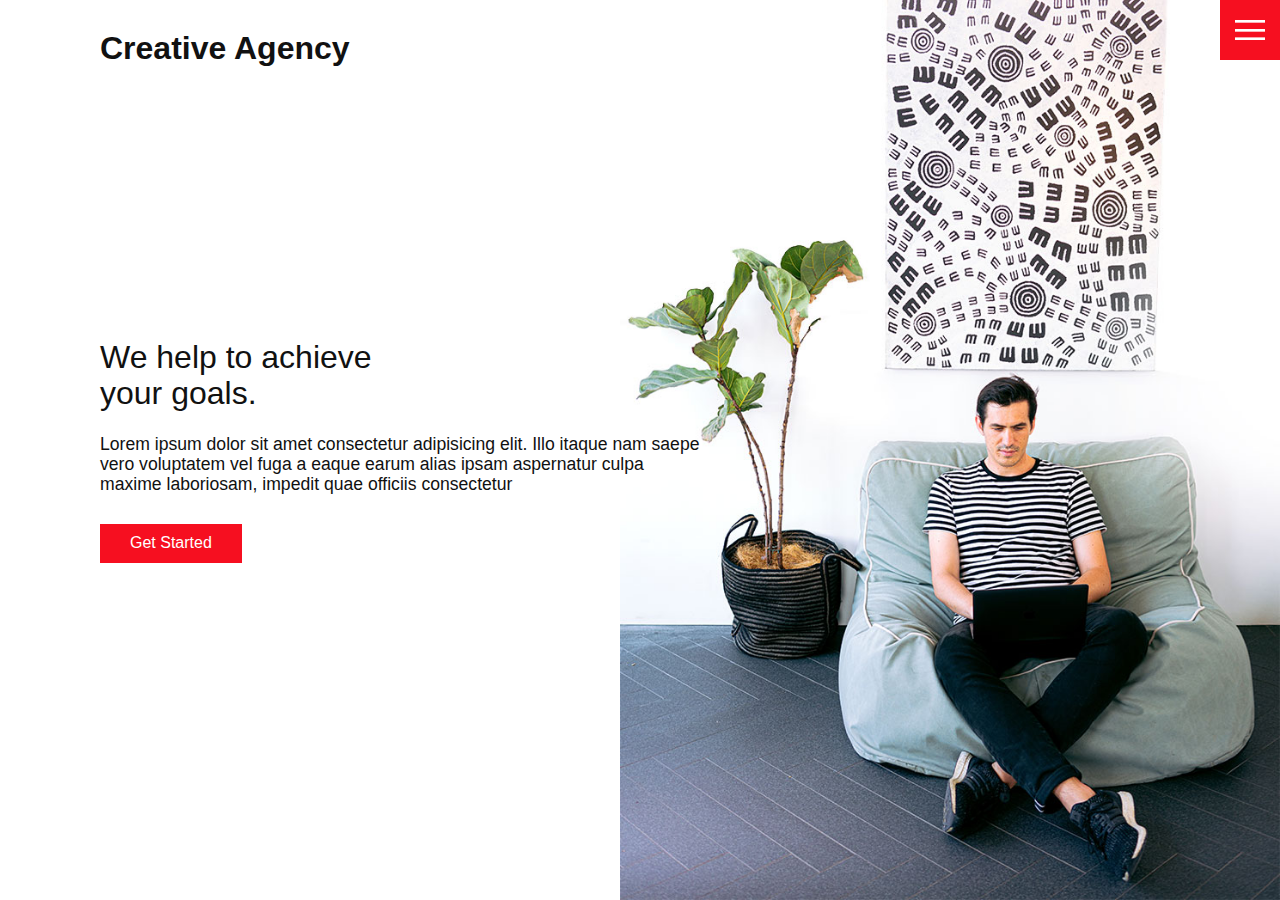
<file: index.html>
<!DOCTYPE html>
<html lang="en">
  <head>
    <meta charset="UTF-8" />
    <meta http-equiv="X-UA-Compatible" content="IE=edge" />
    <meta name="viewport" content="width=device-width, initial-scale=1.0" />
    <title>Creative Agency</title>
    <!-- Main Css -->
    <link rel="stylesheet" href="css/master.css" />
    <!--Normalize Css File -->
    <link rel="stylesheet" href="css/normalize.css" />
    <!-- Fontawesome -->
    <link rel="stylesheet" href="css/all.min.css" />
    <!-- Google Fonts -->
    <link rel="preconnect" href="https://fonts.gstatic.com" />
    <link
      href="https://fonts.googleapis.com/css2?family=Work+Sans:wght@200;300;400;500;600;700;800&#038;display=swap"
      rel="stylesheet"
    />
  </head>
  <body>
    <header>
      <div class="logo">Creative Agency</div>
      <div class="toggle"></div>
      <div class="navigation">
        <ul>
          <li><a href="index.html">Home</a></li>
          <li><a href="services.html">Services</a></li>
          <li><a href="work.html">Work</a></li>
          <li><a href="contact.html">Contact</a></li>
        </ul>
        <div class="social-bar">
          <ul>
            <li>
              <a href="https://facebook.com">
                <img src="images/facebook.png" target="_blank" alt="" />
              </a>
            </li>
            <li>
              <a href="https://twitter.com">
                <img src="images/twitter.png" target="_blank" alt="" />
              </a>
            </li>
            <li>
              <a href="https://instagram.com">
                <img src="images/instagram.png" target="_blank" alt="" />
              </a>
            </li>
          </ul>
          <a href="mailto:you@email.com" class="email-icon">
            <img src="images/email.png" alt="" />
          </a>
        </div>
      </div>
    </header>

    <section class="home">
      <img src="images/home-img.jpg" class="home-img" alt="" />
      <div class="home-content">
        <h1>
          We help to achieve <br />
          your goals.
        </h1>
        <p>
          Lorem ipsum dolor sit amet consectetur adipisicing elit. Illo itaque
          nam saepe vero voluptatem vel fuga a eaque earum alias ipsam
          aspernatur culpa maxime laboriosam, impedit quae officiis consectetur
        </p>
        <a href="contact.html" class="btn">Get Started</a>
      </div>
    </section>

    <script src="js/script.js"></script>
  </body>
</html>
</file>
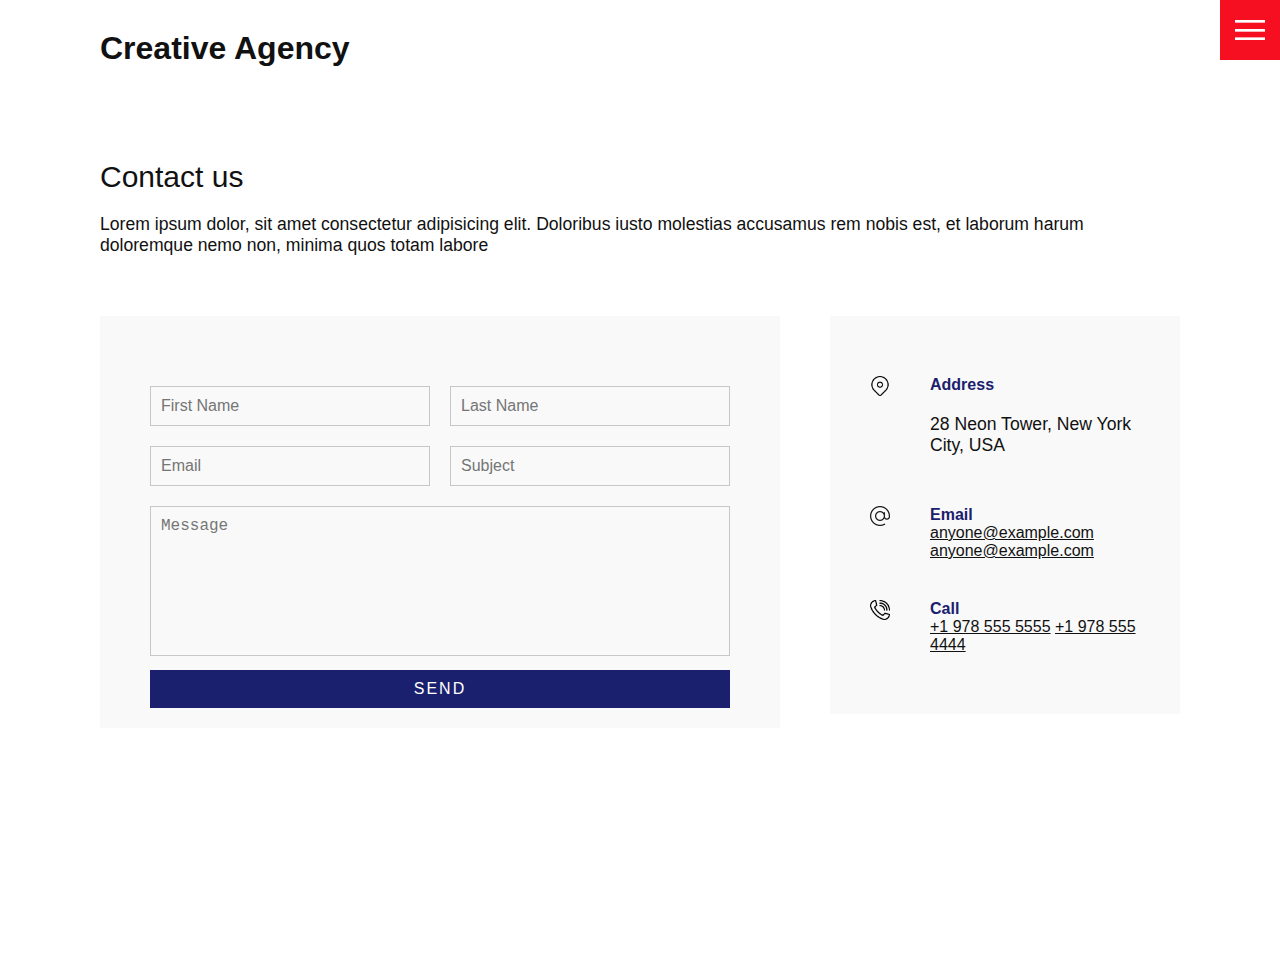
<file: contact.html>
<!DOCTYPE html>
<html lang="en">
  <head>
    <meta charset="UTF-8" />
    <meta http-equiv="X-UA-Compatible" content="IE=edge" />
    <meta name="viewport" content="width=device-width, initial-scale=1.0" />
    <link rel="stylesheet" href="css/master.css" />
    <title>Creative Agency</title>
  </head>
  <body>
    <header>
      <div class="logo">Creative Agency</div>
      <div class="toggle"></div>
      <div class="navigation">
        <ul>
          <li><a href="index.html">Home</a></li>
          <li><a href="services.html">Services</a></li>
          <li><a href="work.html">Work</a></li>
          <li><a href="contact.html">Contact</a></li>
        </ul>
        <div class="social-bar">
          <ul>
            <li>
              <a href="https://facebook.com">
                <img src="images/facebook.png" target="_blank" alt="" />
              </a>
            </li>
            <li>
              <a href="https://twitter.com">
                <img src="images/twitter.png" target="_blank" alt="" />
              </a>
            </li>
            <li>
              <a href="https://instagram.com">
                <img src="images/instagram.png" target="_blank" alt="" />
              </a>
            </li>
          </ul>
          <a href="mailto:you@email.com" class="email-icon">
            <img src="images/email.png" alt="" />
          </a>
        </div>
      </div>
    </header>

    <section>
      <div class="title">
        <h1>Contact us</h1>
        <p>
          Lorem ipsum dolor, sit amet consectetur adipisicing elit. Doloribus
          iusto molestias accusamus rem nobis est, et laborum harum doloremque
          nemo non, minima quos totam labore
        </p>
      </div>
      <div class="contact">
        <div class="contact-form">
          <form>
            <div class="row">
              <div class="input50">
                <input type="text" placeholder="First Name" />
              </div>
              <div class="input50">
                <input type="text" placeholder="Last Name" />
              </div>
            </div>
            <div class="row">
              <div class="input50">
                <input type="text" placeholder="Email" />
              </div>
              <div class="input50">
                <input type="text" placeholder="Subject" />
              </div>
            </div>
            <div class="row">
              <div class="input100">
                <textarea placeholder="Message"></textarea>
              </div>
            </div>
            <div class="row">
              <div class="input100">
                <input type="submit" value="Send" />
              </div>
            </div>
          </form>
        </div>

        <div class="contact-info">
          <div class="info-box">
            <img src="images/address.png" class="contact-icon" alt="" />
            <div class="details">
              <h4>Address</h4>
              <p>28 Neon Tower, New York City, USA</p>
            </div>
          </div>
          <div class="info-box">
            <img src="images/email.png" class="contact-icon" alt="" />
            <div class="details">
              <h4>Email</h4>
              <a href="mailto:anyone@example.com">anyone@example.com</a>
              <a href="mailto:anyone@example.com">anyone@example.com</a>
            </div>
          </div>
          <div class="info-box">
            <img src="images/call.png" class="contact-icon" alt="" />
            <div class="details">
              <h4>Call</h4>
              <a href="tel:+19785555555">+1 978 555 5555</a>
              <a href="tel:+19784444444">+1 978 555 4444</a>
            </div>
          </div>
        </div>
      </div>
    </section>

    <script src="js/script.js"></script>
  </body>
</html>
</file>
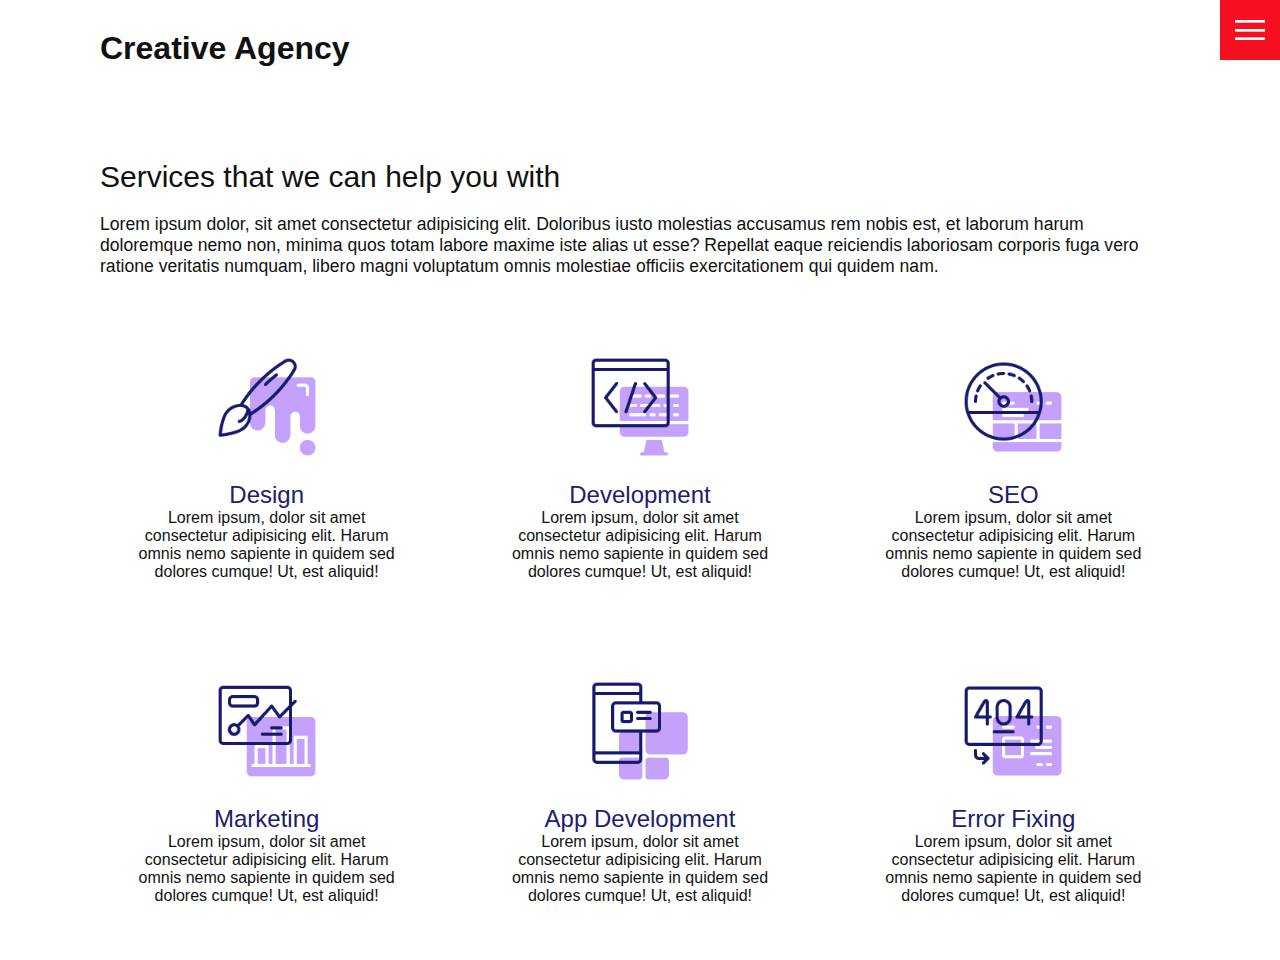
<file: services.html>
<!DOCTYPE html>
<html lang="en">
  <head>
    <meta charset="UTF-8" />
    <meta http-equiv="X-UA-Compatible" content="IE=edge" />
    <meta name="viewport" content="width=device-width, initial-scale=1.0" />
    <link rel="stylesheet" href="css/master.css" />
    <title>Creative Agency</title>
  </head>
  <body>
    <header>
      <div class="logo">Creative Agency</div>
      <div class="toggle"></div>
      <div class="navigation">
        <ul>
          <li><a href="index.html">Home</a></li>
          <li><a href="services.html">Services</a></li>
          <li><a href="work.html">Work</a></li>
          <li><a href="contact.html">Contact</a></li>
        </ul>
        <div class="social-bar">
          <ul>
            <li>
              <a href="https://facebook.com">
                <img src="images/facebook.png" target="_blank" alt="" />
              </a>
            </li>
            <li>
              <a href="https://twitter.com">
                <img src="images/twitter.png" target="_blank" alt="" />
              </a>
            </li>
            <li>
              <a href="https://instagram.com">
                <img src="images/instagram.png" target="_blank" alt="" />
              </a>
            </li>
          </ul>
          <a href="mailto:you@email.com" class="email-icon">
            <img src="images/email.png" alt="" />
          </a>
        </div>
      </div>
    </header>

    <section>
      <div class="title">
        <h1>Services that we can help you with</h1>
        <p>
          Lorem ipsum dolor, sit amet consectetur adipisicing elit. Doloribus
          iusto molestias accusamus rem nobis est, et laborum harum doloremque
          nemo non, minima quos totam labore maxime iste alias ut esse? Repellat
          eaque reiciendis laboriosam corporis fuga vero ratione veritatis
          numquam, libero magni voluptatum omnis molestiae officiis
          exercitationem qui quidem nam.
        </p>
      </div>
      <div class="services">
        <div class="service">
          <div class="icon">
            <img src="images/001.png" alt="" />
          </div>
          <h2>Design</h2>
          Lorem ipsum, dolor sit amet consectetur adipisicing elit. Harum omnis
          nemo sapiente in quidem sed dolores cumque! Ut, est aliquid!
        </div>
        <div class="service">
          <div class="icon">
            <img src="images/002.png" alt="" />
          </div>
          <h2>Development</h2>
          Lorem ipsum, dolor sit amet consectetur adipisicing elit. Harum omnis
          nemo sapiente in quidem sed dolores cumque! Ut, est aliquid!
        </div>
        <div class="service">
          <div class="icon">
            <img src="images/003.png" alt="" />
          </div>
          <h2>SEO</h2>
          Lorem ipsum, dolor sit amet consectetur adipisicing elit. Harum omnis
          nemo sapiente in quidem sed dolores cumque! Ut, est aliquid!
        </div>
        <div class="service">
          <div class="icon">
            <img src="images/004.png" alt="" />
          </div>
          <h2>Marketing</h2>
          Lorem ipsum, dolor sit amet consectetur adipisicing elit. Harum omnis
          nemo sapiente in quidem sed dolores cumque! Ut, est aliquid!
        </div>
        <div class="service">
          <div class="icon">
            <img src="images/005.png" alt="" />
          </div>
          <h2>App Development</h2>
          Lorem ipsum, dolor sit amet consectetur adipisicing elit. Harum omnis
          nemo sapiente in quidem sed dolores cumque! Ut, est aliquid!
        </div>
        <div class="service">
          <div class="icon">
            <img src="images/006.png" alt="" />
          </div>
          <h2>Error Fixing</h2>
          Lorem ipsum, dolor sit amet consectetur adipisicing elit. Harum omnis
          nemo sapiente in quidem sed dolores cumque! Ut, est aliquid!
        </div>
      </div>
    </section>

    <script src="js/script.js"></script>
  </body>
</html>
</file>
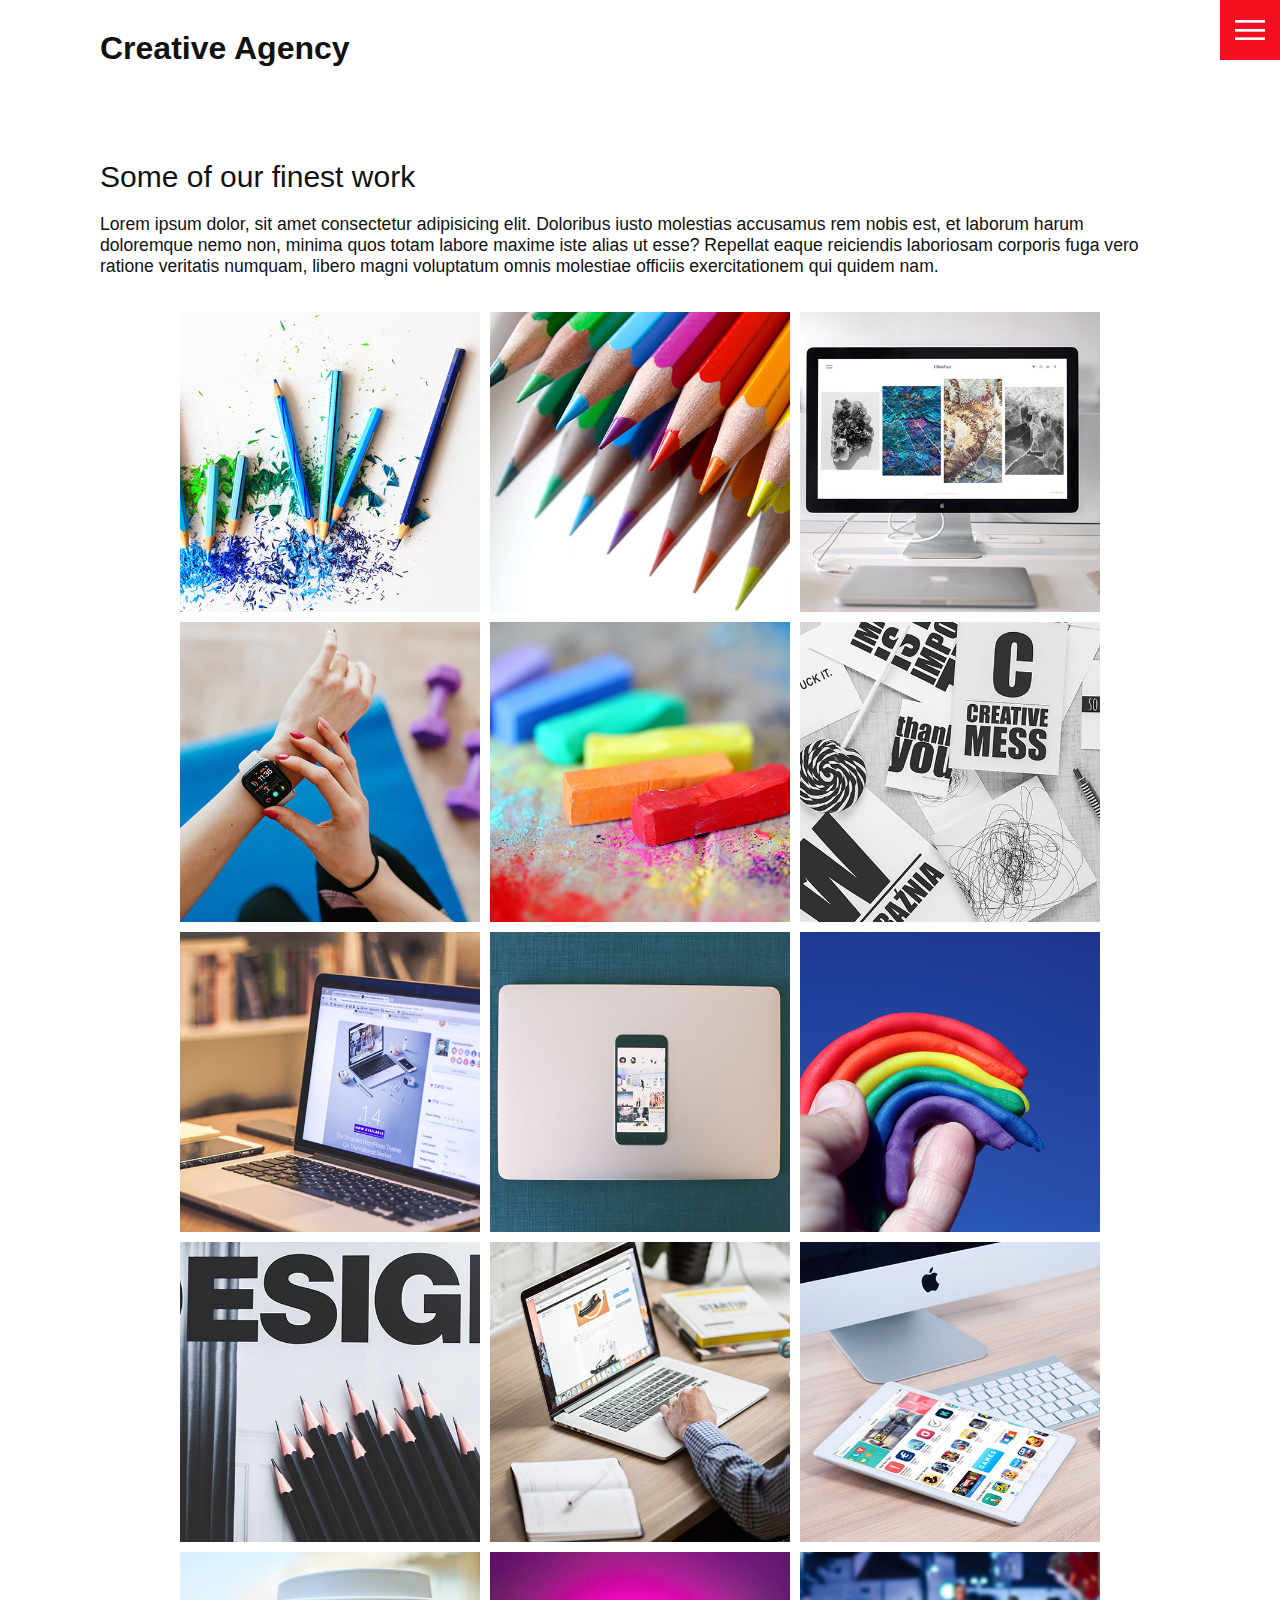
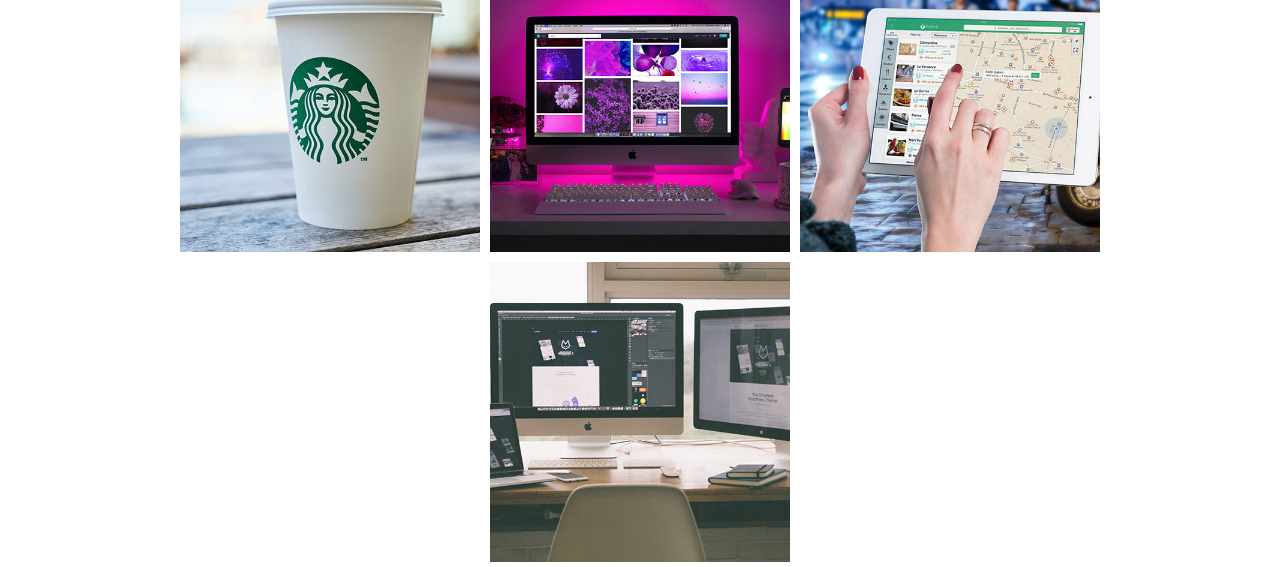
<file: work.html>
<!DOCTYPE html>
<html lang="en">
  <head>
    <meta charset="UTF-8" />
    <meta http-equiv="X-UA-Compatible" content="IE=edge" />
    <meta name="viewport" content="width=device-width, initial-scale=1.0" />
    <link rel="stylesheet" href="css/master.css" />
    <title>Creative Agency</title>
  </head>
  <body>
    <header>
      <div class="logo">Creative Agency</div>
      <div class="toggle"></div>
      <div class="navigation">
        <ul>
          <li><a href="index.html">Home</a></li>
          <li><a href="services.html">Services</a></li>
          <li><a href="work.html">Work</a></li>
          <li><a href="contact.html">Contact</a></li>
        </ul>
        <div class="social-bar">
          <ul>
            <li>
              <a href="https://facebook.com">
                <img src="images/facebook.png" target="_blank" alt="" />
              </a>
            </li>
            <li>
              <a href="https://twitter.com">
                <img src="images/twitter.png" target="_blank" alt="" />
              </a>
            </li>
            <li>
              <a href="https://instagram.com">
                <img src="images/instagram.png" target="_blank" alt="" />
              </a>
            </li>
          </ul>
          <a href="mailto:you@email.com" class="email-icon">
            <img src="images/email.png" alt="" />
          </a>
        </div>
      </div>
    </header>

    <section>
      <div class="title">
        <h1>Some of our finest work</h1>
        <p>
          Lorem ipsum dolor, sit amet consectetur adipisicing elit. Doloribus
          iusto molestias accusamus rem nobis est, et laborum harum doloremque
          nemo non, minima quos totam labore maxime iste alias ut esse? Repellat
          eaque reiciendis laboriosam corporis fuga vero ratione veritatis
          numquam, libero magni voluptatum omnis molestiae officiis
          exercitationem qui quidem nam.
        </p>
      </div>

      <div class="portfolio">
        <div class="item">
          <img src="images/portfolio-item1.jpg" alt="" />
          <div class="action">
            <a href="#">Launch</a>
          </div>
        </div>
        <div class="item">
          <img src="images/portfolio-item2.jpg" alt="" />
          <div class="action">
            <a href="#">Launch</a>
          </div>
        </div>
        <div class="item">
          <img src="images/portfolio-item3.jpg" alt="" />
          <div class="action">
            <a href="#">Launch</a>
          </div>
        </div>
        <div class="item">
          <img src="images/portfolio-item4.jpg" alt="" />
          <div class="action">
            <a href="#">Launch</a>
          </div>
        </div>
        <div class="item">
          <img src="images/portfolio-item5.jpg" alt="" />
          <div class="action">
            <a href="#">Launch</a>
          </div>
        </div>
        <div class="item">
          <img src="images/portfolio-item6.jpg" alt="" />
          <div class="action">
            <a href="#">Launch</a>
          </div>
        </div>
        <div class="item">
          <img src="images/portfolio-item7.jpg" alt="" />
          <div class="action">
            <a href="#">Launch</a>
          </div>
        </div>
        <div class="item">
          <img src="images/portfolio-item8.jpg" alt="" />
          <div class="action">
            <a href="#">Launch</a>
          </div>
        </div>
        <div class="item">
          <img src="images/portfolio-item9.jpg" alt="" />
          <div class="action">
            <a href="#">Launch</a>
          </div>
        </div>
        <div class="item">
          <img src="images/portfolio-item10.jpg" alt="" />
          <div class="action">
            <a href="#">Launch</a>
          </div>
        </div>
        <div class="item">
          <img src="images/portfolio-item11.jpg" alt="" />
          <div class="action">
            <a href="#">Launch</a>
          </div>
        </div>
        <div class="item">
          <img src="images/portfolio-item12.jpg" alt="" />
          <div class="action">
            <a href="#">Launch</a>
          </div>
        </div>
        <div class="item">
          <img src="images/portfolio-item13.jpg" alt="" />
          <div class="action">
            <a href="#">Launch</a>
          </div>
        </div>
        <div class="item">
          <img src="images/portfolio-item14.jpg" alt="" />
          <div class="action">
            <a href="#">Launch</a>
          </div>
        </div>
        <div class="item">
          <img src="images/portfolio-item15.jpg" alt="" />
          <div class="action">
            <a href="#">Launch</a>
          </div>
        </div>
        <div class="item">
          <img src="images/portfolio-item16.jpg" alt="" />
          <div class="action">
            <a href="#">Launch</a>
          </div>
        </div>
      </div>
    </section>

    <script src="js/script.js"></script>
  </body>
</html>
</file>
<file: css/master.css>
/* Start Variable */
:root {
  --primary-color: #f60f20;
  --secondary-color: #1b206e;
}
/* End Variable */

/* Start Component */
* {
  box-sizing: border-box;
  margin: 0;
  padding: 0;
}

html,
body {
  font-family: "Poppins", sans-serif;
  color: #111;
}

h1 {
  font-size: 30px;
  font-weight: 500;
}

p {
  margin: 20px 0 10px;
  font-size: 1.1rem;
}

section {
  display: flex;
  flex-direction: column;
  height: 100vh;
  align-items: center;
  padding: 100px;
  margin-top: 60px;
}

section.home {
  flex-direction: row;
  margin-top: 0;
}

/* End Component */

/* Start BUTTON */
.btn {
  cursor: pointer;
  display: inline-block;
  background: var(--primary-color);
  color: #fff;
  text-decoration: none;
  padding: 10px 30px;
  margin: 20px 0;
  border: 0;
}

.btn:hover {
  transform: scale(0.98);
}

/* End BUTTON */

.logo {
  position: absolute;
  top: 30px;
  left: 100px;
  font-size: 2rem;
  font-weight: 700;
  z-index: 20;
}

/* TOGGLE */
.toggle {
  position: fixed;
  top: 0;
  right: 0;
  width: 60px;
  height: 60px;
  background: var(--primary-color) url(../images/menu.png);
  background-size: 30px;
  background-position: center;
  background-repeat: no-repeat;
  z-index: 20;
  cursor: pointer;
}

.toggle.active {
  background: var(--primary-color) url(../images/close.png);
  background-size: 25px;
  background-position: center;
  background-repeat: no-repeat;
}

/* NAVIGATION */
.navigation {
  position: fixed;
  top: 0;
  left: 100%;
  width: 100%;
  height: 100%;
  background-color: #fff;
  z-index: 15;
  display: flex;
  justify-content: center;
  align-items: center;
}

.navigation.active {
  left: 0;
}

.navigation ul {
  position: relative;
}

.navigation ul li {
  position: relative;
  list-style: none;
  text-align: center;
}

.navigation ul li a {
  font-size: 2.2rem;
  color: #111;
  text-decoration: none;
  font-weight: 300;
}

.navigation ul li a:hover {
  color: var(--primary-color);
}

.navigation .social-bar {
  position: absolute;
  top: 0;
  left: 0;
  width: 60px;
  height: 100%;
  display: flex;
  justify-content: center;
  align-items: center;
}

.navigation .social-bar a {
  display: inline-block;
  transform: scale(0.5);
}

.navigation .email-icon {
  position: absolute;
  bottom: 20px;
  transform: scale(0.5);
}

/* Start HOMEPAGE */
.home-content {
  position: relative;
  z-index: 1;
  max-width: 600px;
}

.home-img {
  position: absolute;
  bottom: 0;
  right: 0;
  height: 110%;
}
/* End HOMEPAGE */

/*Start  SERVICES PAGE */
.services {
  margin-top: 40px;
  display: grid;
  grid-template-columns: repeat(3, 1fr);
  gap: 40px;
  text-align: center;
}

.services .service {
  padding: 30px;
}
.services .service:hover {
  box-shadow: 0 10px 30px rgba(0, 0, 0, 0.1);
}

.services .service h2 {
  font-size: 24px;
  font-weight: 500;
  margin-top: 20px;
  color: var(--secondary-color);
}

.services .service .icon img {
  max-width: 100px;
}
/*End  SERVICES PAGE */

/*Start WORK PAGE */
.portfolio {
  display: flex;
  flex-wrap: wrap;
  justify-content: center;
  margin-top: 20px;
}

.portfolio .item {
  position: relative;
  width: 300px;
  height: 300px;
  margin: 5px;
}

.portfolio .item img {
  width: 100%;
  height: 100%;
}

.portfolio .item .action {
  position: absolute;
  top: 0;
  left: 0;
  width: 100%;
  height: 100%;
  background: rgba(0, 0, 0, 0.8);
  display: flex;
  justify-content: center;
  align-items: center;
  opacity: 0;
  transition: 0.5s;
}

.portfolio .item:hover .action {
  opacity: 1;
}

.portfolio .item .action a {
  display: inline-block;
  color: #fff;
  text-decoration: none;
  border: 1px solid #fff;
  padding: 5px 15px;
}

/*End WORK PAGE */

/* Start CONTACT */
.contact {
  position: relative;
  width: 100%;
  margin-top: 50px;
  display: flex;
  justify-content: space-between;
  align-items: flex-start;
}

.contact-form {
  position: relative;
  background: #f9f9f9;
  width: calc(100% - 400px);
  padding: 60px 40px 20px;
}

.contact-form form {
  width: 100%;
}

.contact-form .row {
  width: 100%;
  display: flex;
}

.contact-form .input50 {
  width: 50%;
  margin: 0 10px;
}

.contact-form .input100 {
  width: 100%;
  margin: 0 10px;
}

.contact-form .row input,
.contact-form .row textarea {
  position: relative;
  border: 1px solid rgba(0, 0, 0, 0.2);
  color: #111;
  background: transparent;
  width: 100%;
  padding: 10px;
  outline: none;
  font-size: 16px;
  font-weight: 300;
  margin: 10px 0;
  resize: none;
}

.contact-form .row textarea {
  height: 150px;
}

.contact-form .row input[type="submit"] {
  background-color: var(--secondary-color);
  color: #fff;
  margin: 0;
  text-transform: uppercase;
  letter-spacing: 2px;
  font-weight: 300;
  border: 0;
  cursor: pointer;
}

.contact-info {
  width: 350px;
  background: #f9f9f9;
  padding: 60px 40px 20px;
}

.contact-info .info-box {
  display: flex;
  align-items: flex-start;
  margin-bottom: 40px;
}

.contact-info .info-box .contact-icon {
  width: 20px;
  margin-right: 40px;
}

.contact-info .info-box .details h4 {
  color: var(--secondary-color);
}

.contact-info .info-box .details p,
.contact-info .info-box .details a {
  color: #111;
}

@media (max-width: 1068px) {
  .home-img {
    display: none;
  }

  .logo {
    top: 10px;
    left: 40px;
    font-size: 1.5rem;
  }

  section {
    padding: 100px 40px;
  }

  .navigation ul li a {
    font-size: 2rem;
  }

  .services {
    grid-template-columns: repeat(2, 1fr);
  }

  .contact {
    flex-direction: column;
  }

  .contact-form {
    width: 100%;
    padding: 30px 30px 20px;
  }

  .contact-form .row {
    flex-direction: column;
  }

  .contact-form .input50,
  .contact-form .input100 {
    width: 100%;
    margin: 0;
  }

  .contact-info {
    width: 100%;
    margin-top: 20px;
    padding: 30px 30px 20px;
  }
}

@media (max-width: 768px) {
  .services {
    grid-template-columns: 1fr;
  }

  .services .service {
    box-shadow: 0 10px 30px rgba(0, 0, 0, 0.1);
  }
}
/* End CONTACT */
</file>
